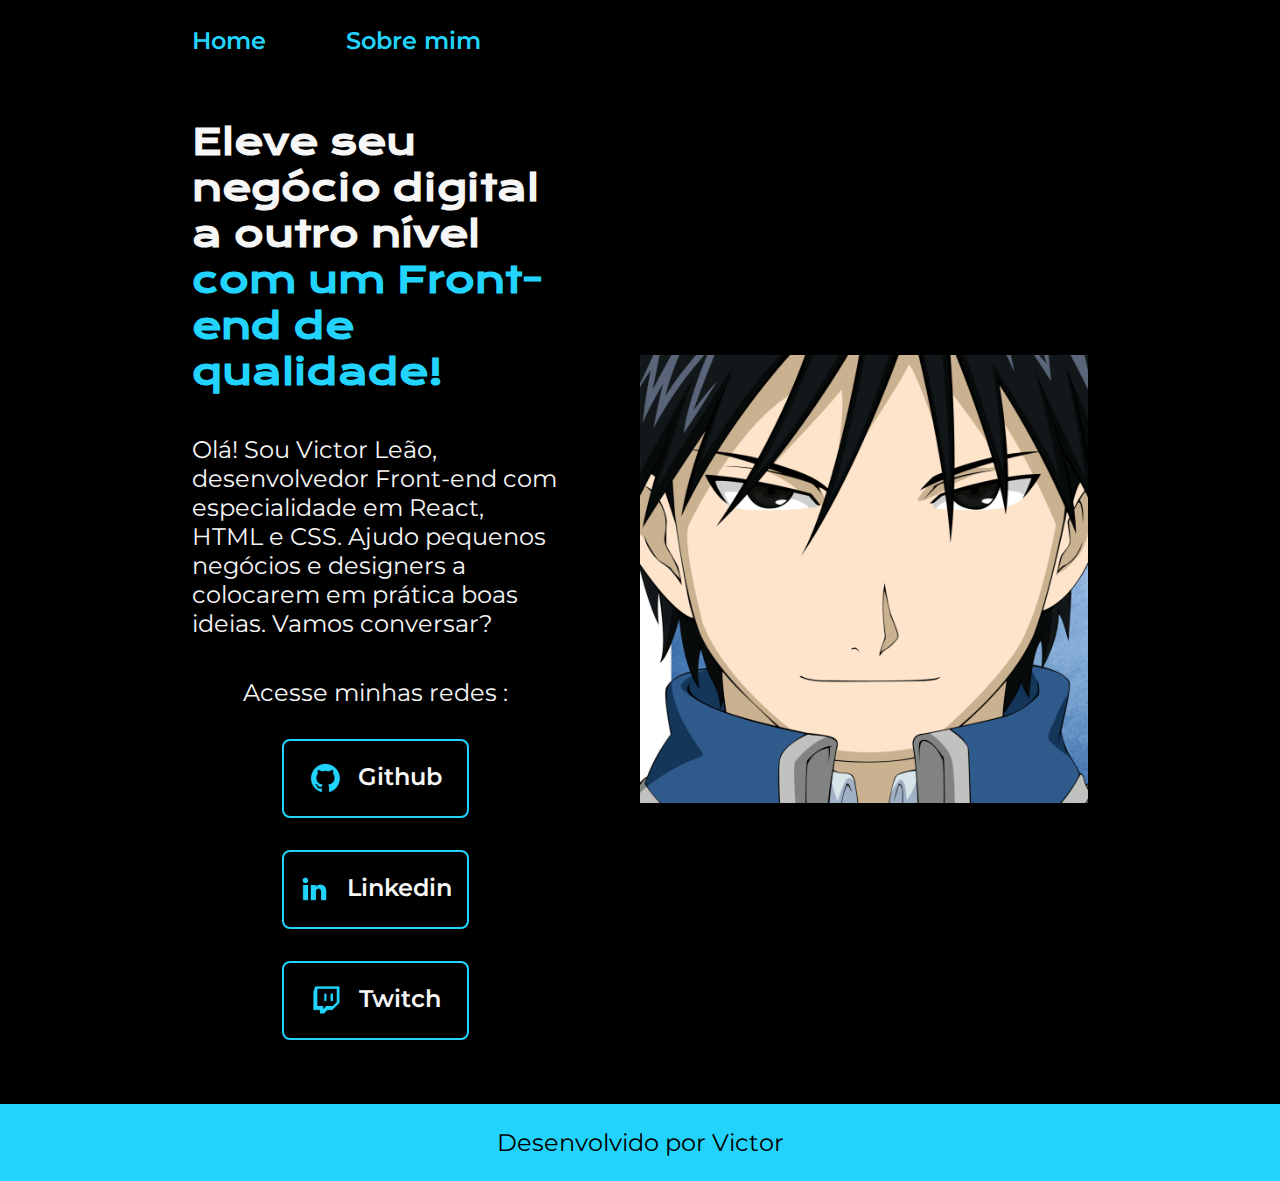
<file: index.html>
<!DOCTYPE html>
<html lang="en">
<head>
    <meta charset="UTF-8">
    <meta name="viewport" content="width=device-width, initial-scale=1.0">
    <title>Document</title>
    <link rel="stylesheet" href="styles/style.css">
</head>
<body>
    <header class="cabecalho">
        <nav class="cabecalho__menu">
            <a class="cabecalho__menu__link"href="index.html">Home</a>
            <a class="cabecalho__menu__link"href="about.html">Sobre mim</a>
        </nav>
    </header>
    <main class="apresentacao">
        <section class="apresentacao__conteudo">
            <h1 class="apresentacao__conteudo__titulo">Eleve seu negócio digital a outro nível <strong class="tt-dest">com um Front-end de qualidade!</strong></h1>
            <p class="apresentacao__conteudo__texto">Olá! Sou Victor Leão, desenvolvedor Front-end com especialidade em React, HTML e CSS. Ajudo pequenos negócios e designers a colocarem em prática boas ideias. Vamos conversar?</p>
            
            <div class="links">
                <h2 class="apresentacao__subtitulo">Acesse minhas redes :</h2>
                <a class="links__link" href="https://github.com/danlionn">
                    <img src="assets/github.png" alt="github">
                    Github</a>
                <a class="links__link" href="https://www.linkedin.com/in/victor-le%C3%A3o-152908302/">
                    <img src="assets/linkedin.png" alt="linkedin">
                    Linkedin</a>
                <a class="links__link" href="https://www.twitch.tv/raijinfpss">
                    <img src="assets/twitch.png" alt="Twitch">
                    Twitch</a>
            </div>
        </section>
        <img class="apresentacao__imagem" src="assets/roymustang2.jpg" alt="foto">
    </main>
    <footer>
         <p class="rodape">Desenvolvido por Victor</p>
    </footer>
</body>
</html>
</file>
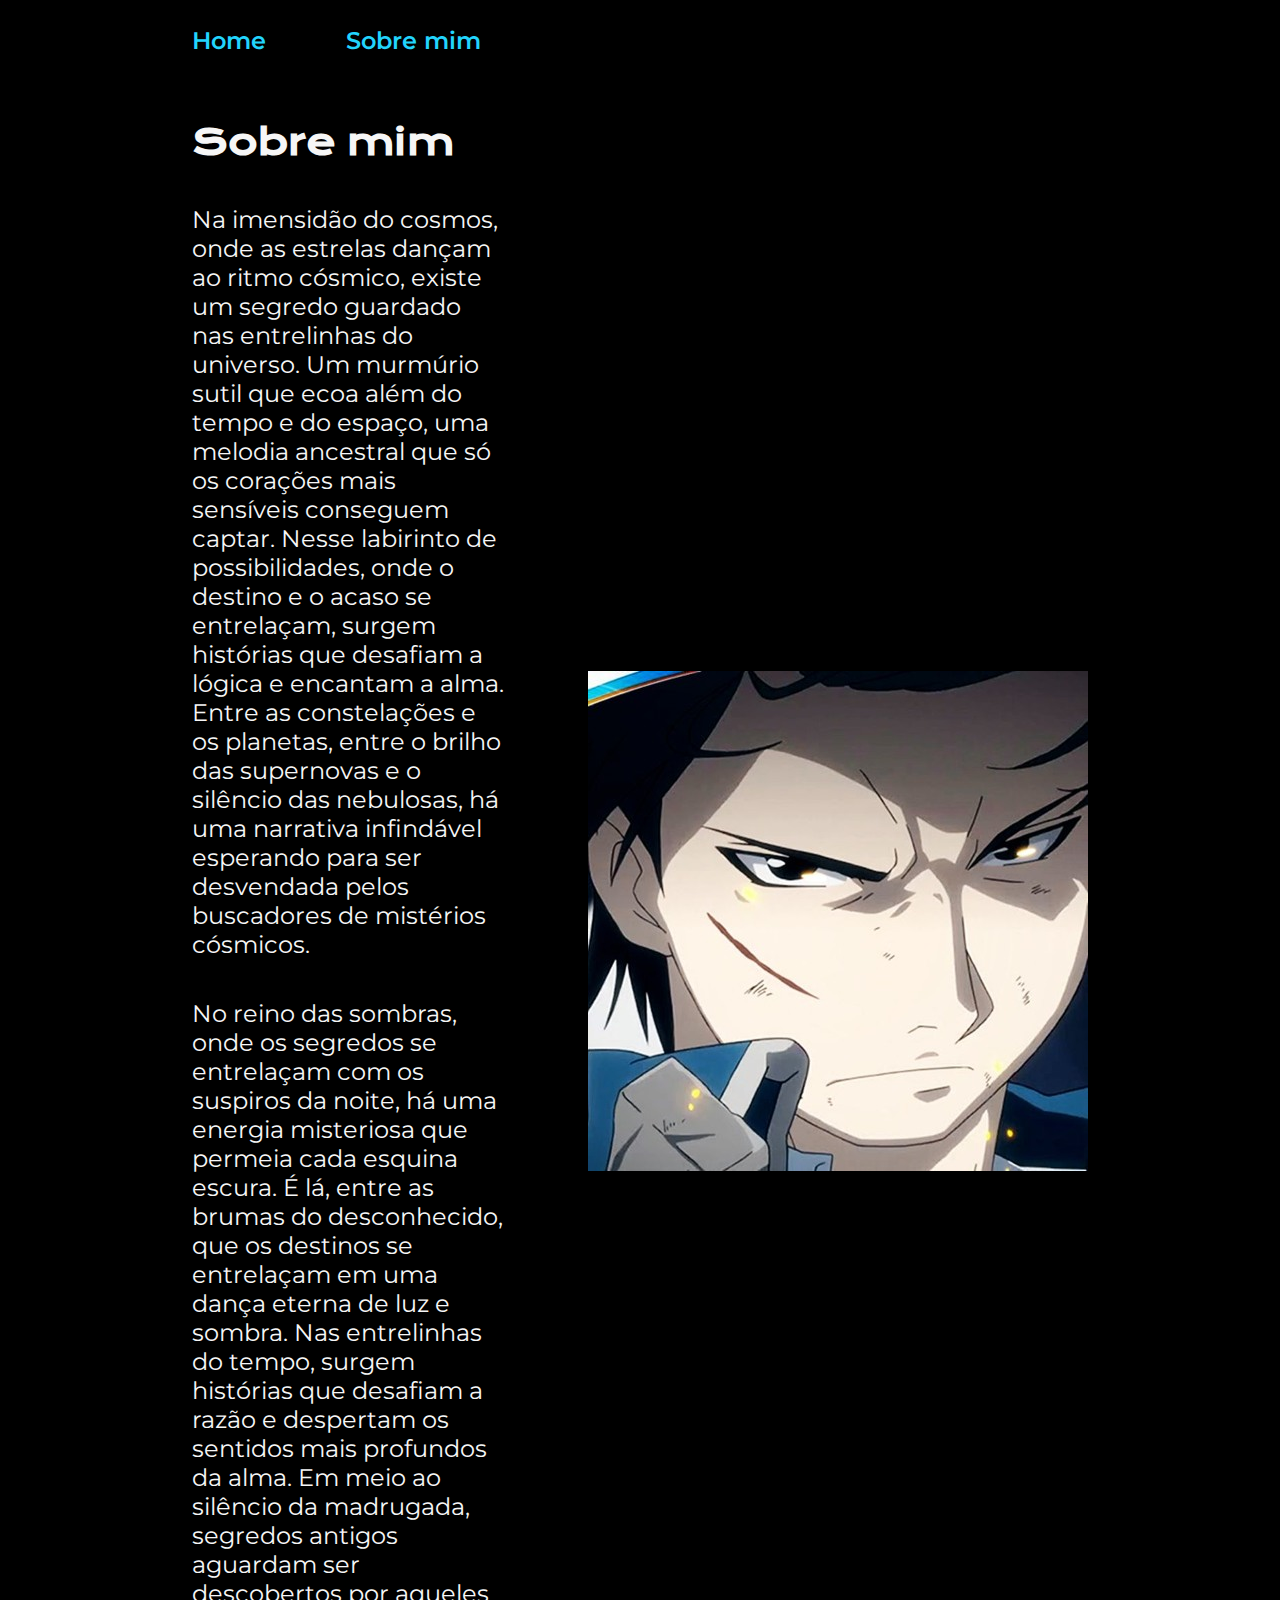
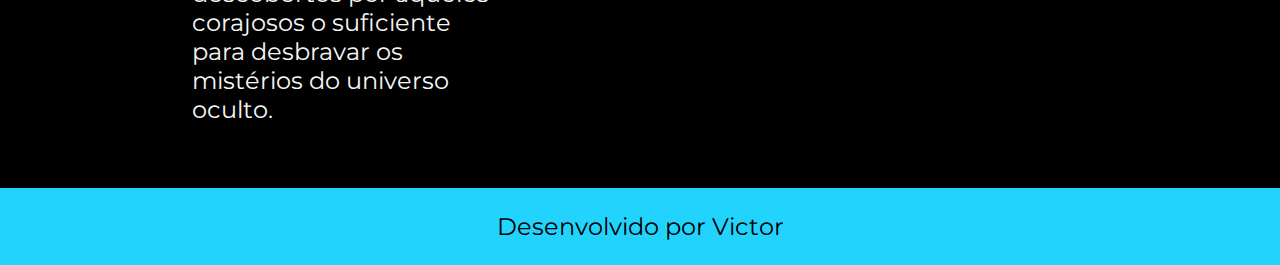
<file: about.html>
<!DOCTYPE html>
<html lang="pt-br">
<head>
    <meta charset="UTF-8">
    <meta name="viewport" content="width=device-width, initial-scale=1.0">
    <title>Sobre mim</title>
    <link rel="stylesheet" href="styles/style.css">
</head>
<body>
    <header class="cabecalho">
        <nav class="cabecalho__menu">
            <a class="cabecalho__menu__link"href="index.html">Home</a>
            <a class="cabecalho__menu__link"href="about.html">Sobre mim</a>
        </nav>

    </header>

    <main class="apresentacao">
        <section class="apresentacao__conteudo">
            <h1 class="apresentacao__conteudo__titulo">Sobre mim</h1>
            <p class="apresentacao__conteudo__texto">Na imensidão do cosmos, onde as estrelas dançam ao ritmo cósmico, existe um segredo guardado nas entrelinhas do universo. Um murmúrio sutil que ecoa além do tempo e do espaço, uma melodia ancestral que só os corações mais sensíveis conseguem captar. Nesse labirinto de possibilidades, onde o destino e o acaso se entrelaçam, surgem histórias que desafiam a lógica e encantam a alma. Entre as constelações e os planetas, entre o brilho das supernovas e o silêncio das nebulosas, há uma narrativa infindável esperando para ser desvendada pelos buscadores de mistérios cósmicos.
            </p>
            <p class="apresentacao__conteudo__texto">No reino das sombras, onde os segredos se entrelaçam com os suspiros da noite, há uma energia misteriosa que permeia cada esquina escura. É lá, entre as brumas do desconhecido, que os destinos se entrelaçam em uma dança eterna de luz e sombra. Nas entrelinhas do tempo, surgem histórias que desafiam a razão e despertam os sentidos mais profundos da alma. Em meio ao silêncio da madrugada, segredos antigos aguardam ser descobertos por aqueles corajosos o suficiente para desbravar os mistérios do universo oculto.
            </p>

        </section>
        <img src="assets/roymustang1.jpg" alt="roy mustang">
    </main>

    <footer>
        <p class="rodape">Desenvolvido por Victor</p>
   </footer>
    
</body>
</html>
</file>
<file: styles/style.css>
@import url('https://fonts.googleapis.com/css2?family=Krona+One&family=Montserrat:ital,wght@0,614;1,614&display=swap');

:root {
    --cor-primaria: #000000;
    --cor-secundaria: #F6F6F6;
    --cor-terciaria: #22D4FD;
    --cor-hover: #272727;

    --fonte-primaria:"Krona One", sans-serif;
    --fonte-secundaria:"Montserrat", sans-serif;
}

* {
    margin: 0;
    padding: 0;

}

body {
    box-sizing: border-box;
    background-color: var(--cor-primaria);
    color: #F6F6F6;
}
.cabecalho {
    padding: 2% 0% 0% 15%;
}
.cabecalho__menu {
    display: flex;
    gap: 80px;
}
.cabecalho__menu__link {
    font-family:var(--fonte-secundaria);
    font-size: 1.5rem;
    font-weight: 600;  
    color: var(--cor-terciaria);
    text-decoration: none;
}

.apresentacao {
    padding: 5% 15%;
    display: flex;
    align-items: center;
    justify-content: space-between;
    gap: 82px;
}
.apresentacao__conteudo { 
    width: 50%;
    display: flex;
    flex-direction: column;
    gap: 40px;
}
.apresentacao__conteudo__titulo {
    font-size: 2.25rem;
    font-family: var(--fonte-primaria);

}
.tt-dest {color: var(--cor-terciaria);

}
.apresentacao__conteudo__texto {
    font-size: 1.5rem;
    font-family:var(--fonte-secundaria);
}
.links{
    display: flex;
    flex-direction: column;
    align-items: center;
    justify-content: space-between;
    gap: 32px;
}
.apresentacao__subtitulo {
    font-family: var(--fonte-secundaria);
    font-weight: 400;
    font-size: 1.5rem;
}
.links__link {
    display: flex;
    justify-content: center;
    gap: 16px;
    border: 2px solid var(--cor-terciaria);
    width: 50%;
    text-align: center;
    border-radius: 8px;
    font-size: 1.5rem;
    font-weight: 600;
    padding: 21.5px 0;
    text-decoration: none;
    color: var(--cor-secundaria);
    font-family:var(--fonte-secundaria);
}
.links__link:hover {
    background-color: var(--cor-hover);
}
.apresentacao__imagem {
    width: 50%;
}
.rodape {
    color: var(--cor-primaria);
    background-color: var(--cor-terciaria);
    padding: 24px;
    text-align: center;
    font-family:var(--fonte-secundaria);
    font-size: 1.5rem;
    font-weight: 400;
}

@media (max-width: 1200px) {
    .cabecalho {
        padding:10% ;
    
    }
    .cabecalho__menu {
        justify-content: center;
    }
    .apresentacao {
        flex-direction: column-reverse;
        padding: 5%;
    }
    .apresentacao__conteudo {
       width: auto; 
    }
}
</file>
